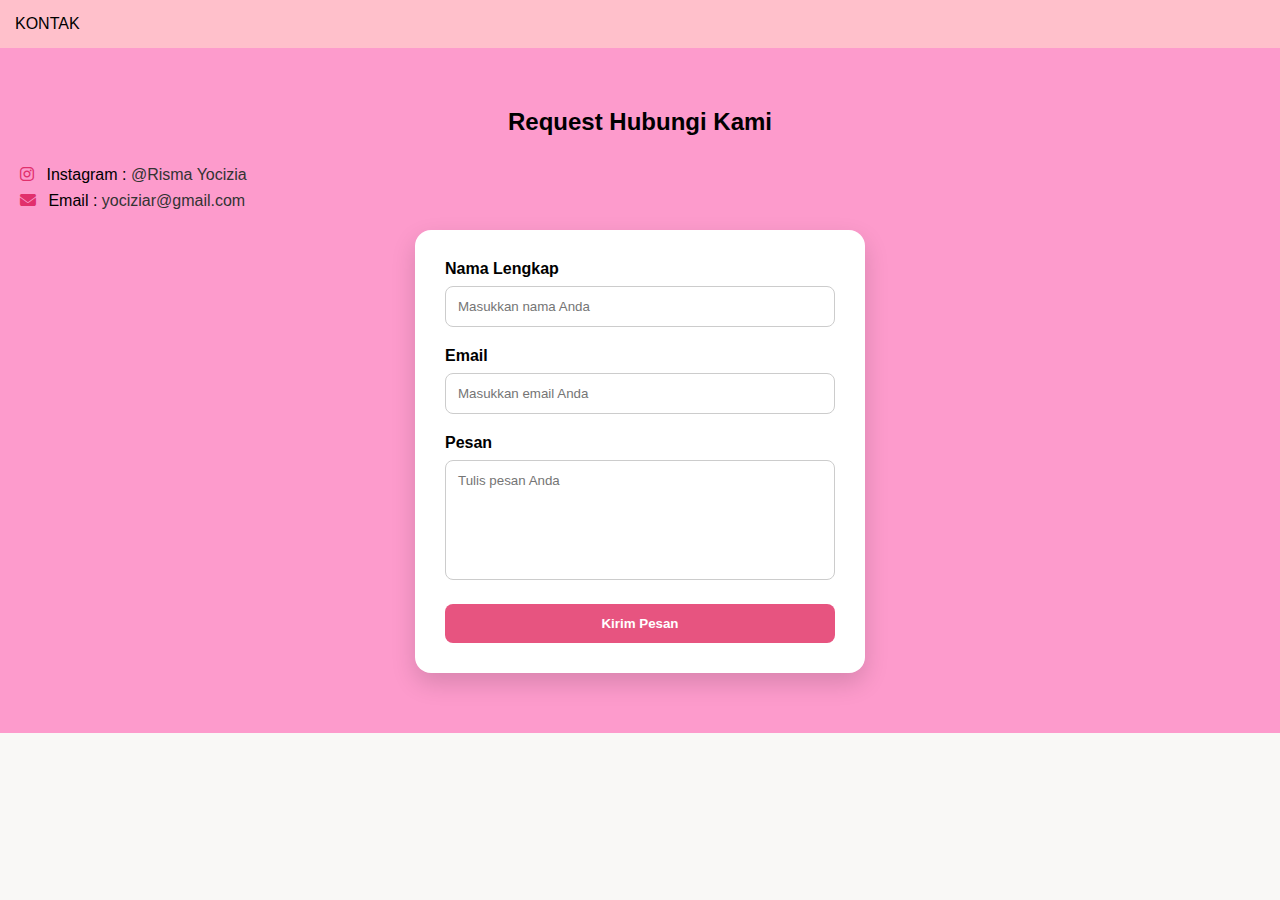
<file: kontak.html>
<!DOCTYPE html>
<html lang="id">
  <head>
    <meta charset="UTF-8" />
    <title>Kontak</title>
    <link rel="stylesheet" href="style.css" />
    <!-- Icon (Font Awesome) -->
    <link
      rel="stylesheet"
      href="https://cdnjs.cloudflare.com/ajax/libs/font-awesome/6.5.0/css/all.min.css"
    />
  </head>
  <body>
    <nav>KONTAK</nav>

    <section class="kontak">
      <h2>Request Hubungi Kami</h2>

      <!-- Info Kontak -->
      <div class="info-kontak">
        <p>
          <i class="fab fa-instagram"></i>
          Instagram :
          <a href="https://instagram.com/usernamekamu" target="_blank">
            @Risma Yocizia
          </a>
        </p>

        <p>
          <i class="fas fa-envelope"></i>
          Email :
          <a href="mailto:emailkamu@gmail.com">yociziar@gmail.com</a>
        </p>
      </div>

      <div class="kontak-box">
        <form>
          <div class="form-group">
            <label>Nama Lengkap</label>
            <input type="text" placeholder="Masukkan nama Anda" />
          </div>

          <div class="form-group">
            <label>Email</label>
            <input type="email" placeholder="Masukkan email Anda" />
          </div>

          <div class="form-group">
            <label>Pesan</label>
            <textarea placeholder="Tulis pesan Anda"></textarea>
          </div>

          <button type="submit" class="btn-kirim">Kirim Pesan</button>
        </form>
      </div>
    </section>
  </body>
</html>
</file>
<file: style.css>
/* RESET */
* {
  margin: 0;
  padding: 0;
  box-sizing: border-box;
  font-family: "Poppins", sans-serif;
}

body {
  background: #f9f8f6;
}

/* NAVIGASI */
nav {
  background: rgb(241, 171, 183);
  padding: 15px 30px;
  display: flex;
  justify-content: space-between;
  align-items: center;
}

nav ul {
  display: flex;
  list-style: none;
}

nav ul li a {
  margin: 0 12px;
  text-decoration: none;
  color: #fff;
}

/* HERO / HOME */
.hero {
  background: url("images/img5.jpg") center / cover no-repeat;
  height: 100vh;
  display: flex;
  align-items: center;
  justify-content: center;
  text-align: center;
}

.hero-overlay {
  background: rgba(255, 255, 255, 0.55);
  padding: 60px 40px;
  border-radius: 20px;
  max-width: 700px;
}

#teks-bergerak {
  font-size: 36px;
  font-weight: bold;
  color: #000;
  margin-bottom: 20px;
}

.hero-deskripsi {
  font-size: 18px;
  margin-bottom: 35px;
}

/* TOMBOL */
.box-produk {
  display: inline-block;
  padding: 12px 30px;
  border: 2px solid #000;
  border-radius: 12px;
  background: rgba(255, 255, 255, 0.4);
  transition: 0.3s;
}

.box-produk a {
  color: #000;
  text-decoration: none;
  font-weight: 600;
}

.box-produk:hover {
  background: #000;
  transform: scale(1.05);
}

.box-produk:hover a {
  color: #fff;
}

/* PRODUK */
.produk {
  display: flex;
  justify-content: center;
  gap: 20px;
  padding: 50px 20px;
}

.card {
  border: 1px solid #ddd;
  padding: 15px;
  text-align: center;
  background: #fff;
}

.card img {
  width: 200px;
  height: 200px;
  object-fit: cover;
}

body {
  font-family: Arial, sans-serif;
  margin: 0;
  background: #f9f8f6;
}

nav {
  background: pink;
  padding: 15px;
  display: flex;
  justify-content: space-between;
}

nav ul {
  display: flex;
  list-style: none;
}

nav ul li {
  margin-left: 15px;
}

nav ul li a {
  text-decoration: none;
  color: black;
}

.produk {
  display: flex;
  gap: 20px;
  padding: 30px;
}

.card {
  background: white;
  padding: 15px;
  border-radius: 10px;
  width: 200px;
  text-align: center;
}

.card img {
  width: 100%;
  border-radius: 10px;
}

.card button {
  background: pink;
  border: none;
  padding: 10px;
  margin-top: 10px;
  cursor: pointer;
  border-radius: 5px;
}

.keranjang {
  background: white;
  padding: 20px;
  margin: 30px;
  border-radius: 10px;
  width: 300px;
}

.keranjang button {
  background: green;
  color: white;
  border: none;
  padding: 10px;
  width: 100%;
  margin-top: 10px;
  border-radius: 5px;
  cursor: pointer;
}

/* INFORMASI & MAP */
.Informasi {
  padding: 40px;
  max-width: 900px;
  margin: auto;
}

.alamat {
  margin-top: 30px;
}

.map {
  margin-top: 20px;
  border-radius: 12px;
  overflow: hidden;
}

/* KONTAK */
.kontak {
  padding: 60px 20px;
  background: #fd9bcc;
}

.kontak h2 {
  text-align: center;
  margin-bottom: 30px;
}

.kontak-box {
  max-width: 450px;
  margin: auto;
  background: #fff;
  padding: 30px;
  border-radius: 16px;
  box-shadow: 0 10px 25px rgba(0, 0, 0, 0.15);
}

.info-kontak {
  margin-bottom: 20px;
}

.info-kontak p {
  font-size: 16px;
  margin: 8px 0;
}

.info-kontak i {
  color: #e1306c;
  margin-right: 8px;
}

.info-kontak a {
  text-decoration: none;
  color: #333;
}

.info-kontak a:hover {
  text-decoration: underline;
}

.form-group {
  margin-bottom: 20px;
}

.form-group label {
  display: block;
  margin-bottom: 8px;
  font-weight: 600;
}

.form-group input,
.form-group textarea {
  width: 100%;
  padding: 12px;
  border-radius: 8px;
  border: 1px solid #ccc;
}

.form-group textarea {
  height: 120px;
  resize: none;
}

.form-group input:focus,
.form-group textarea:focus {
  border-color: #e75480;
}

.btn-kirim {
  width: 100%;
  padding: 12px;
  background: #e75480;
  border: none;
  color: #fff;
  font-weight: bold;
  border-radius: 8px;
  cursor: pointer;
}

.btn-kirim:hover {
  background: #c7436a;
}

/* PROFIL PEMBUAT */
.profil {
  padding: 70px 20px;
  background: #f7d6dc;
}

.profil-container {
  max-width: 1000px;
  margin: auto;
  display: flex;
  align-items: center;
  gap: 40px;
  flex-wrap: wrap;
}

.profil-foto img {
  width: 220px;
  height: 220px;
  object-fit: cover;
  border-radius: 50%;
  border: 5px solid #fff;
  box-shadow: 0 8px 20px rgba(0, 0, 0, 0.15);
}

.profil-teks h3 {
  color: #e75480;
  margin-bottom: 15px;
}

.profil-teks p {
  line-height: 1.7;
}
</file>
